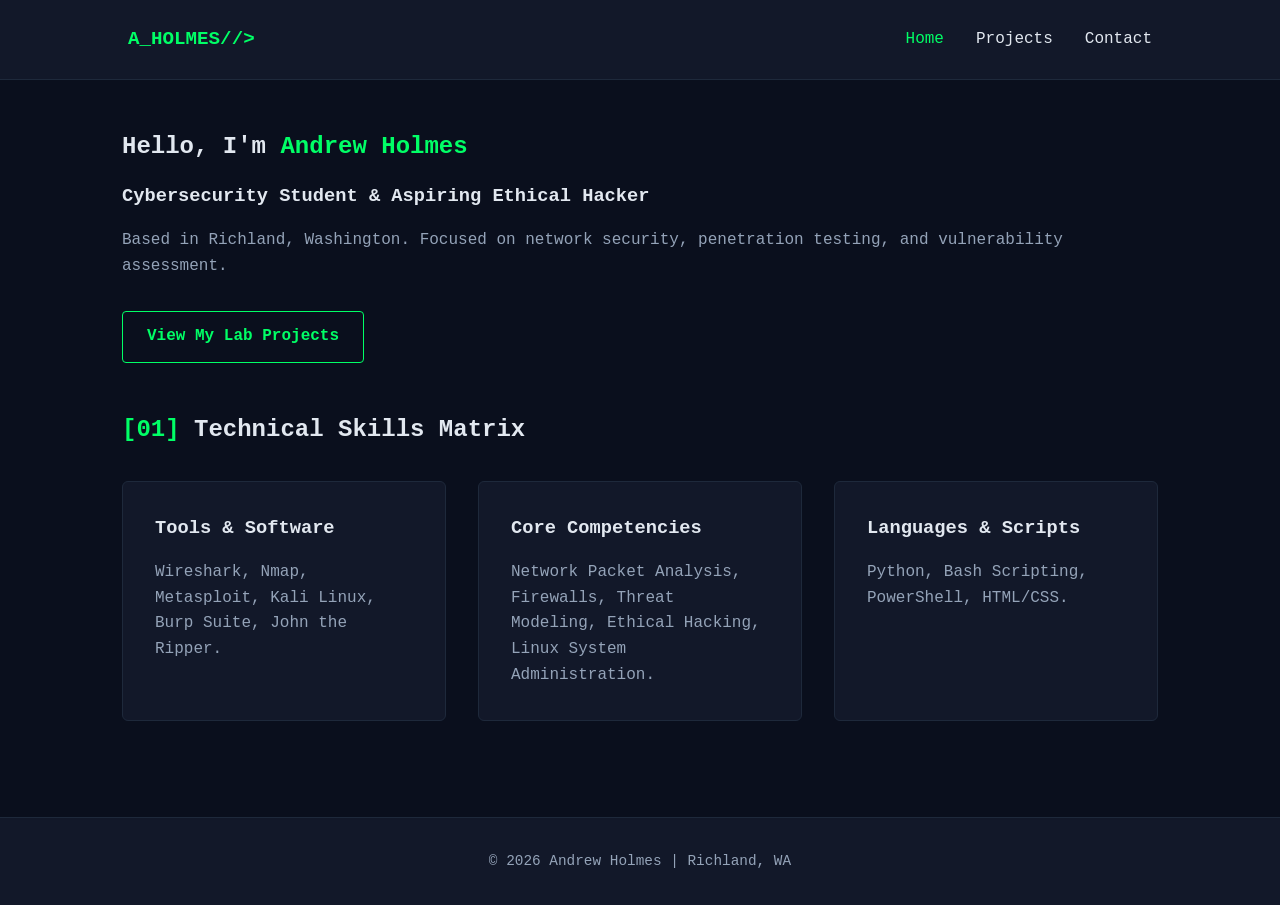
<file: index.html>
<!DOCTYPE html>
<html lang="en">
<head>
    <meta charset="UTF-8">
    <meta name="viewport" content="width=device-width, initial-scale=1.0">
    <title>Andrew Holmes | Cybersecurity Portfolio</title>
    <link rel="stylesheet" href="style.css">
</head>
<body>

    <nav>
        <div class="logo">A_HOLMES//></div>
        <ul>
            <li><a href="index.html" class="active">Home</a></li>
            <li><a href="projects.html">Projects</a></li>
            <li><a href="contact.html">Contact</a></li>
        </ul>
    </nav>

    <div class="container">
        <!-- Hero Section -->
        <section class="hero">
            <h1>Hello, I'm <span class="accent-text">Andrew Holmes</span></h1>
            <h3>Cybersecurity Student & Aspiring Ethical Hacker</h3>
            <p style="color: var(--text-muted); margin: 1rem 0 2rem 0;">Based in Richland, Washington. Focused on network security, penetration testing, and vulnerability assessment.</p>
            <a href="projects.html" class="btn">View My Lab Projects</a>
        </section>

        <!-- Skills Matrix Section -->
        <section class="skills">
            <h2><span class="accent-text">[01]</span> Technical Skills Matrix</h2>
            <div class="grid">
                <div class="card">
                    <h3>Tools & Software</h3>
                    <p style="color: var(--text-muted);">Wireshark, Nmap, Metasploit, Kali Linux, Burp Suite, John the Ripper.</p>
                </div>
                <div class="card">
                    <h3>Core Competencies</h3>
                    <p style="color: var(--text-muted);">Network Packet Analysis, Firewalls, Threat Modeling, Ethical Hacking, Linux System Administration.</p>
                </div>
                <div class="card">
                    <h3>Languages & Scripts</h3>
                    <p style="color: var(--text-muted);">Python, Bash Scripting, PowerShell, HTML/CSS.</p>
                </div>
            </div>
        </section>
    </div>

    <footer>
        <p>&copy; 2026 Andrew Holmes | Richland, WA</p>
    </footer>

</body>
</html>
</file>
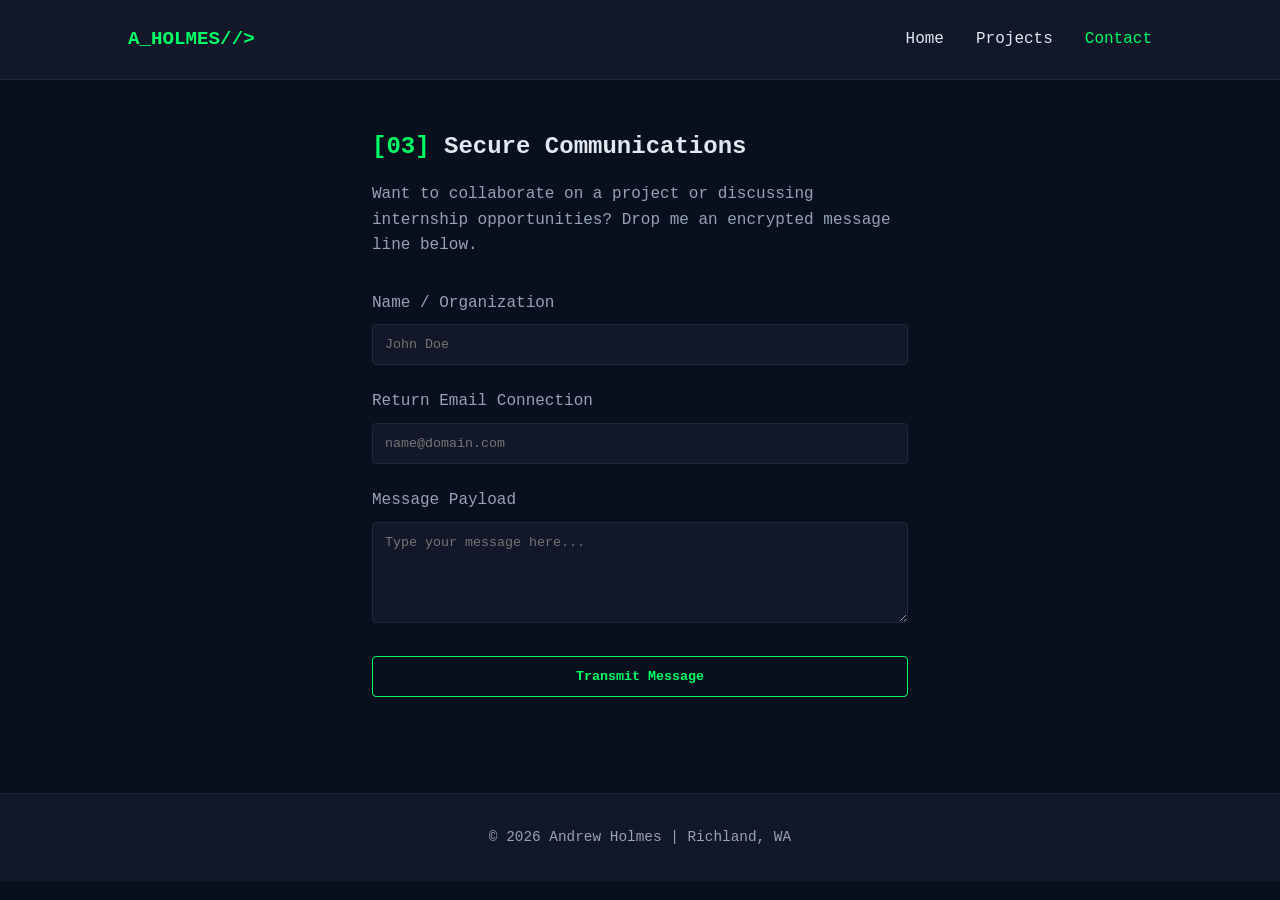
<file: contact.html>
<!DOCTYPE html>
<html lang="en">
<head>
    <meta charset="UTF-8">
    <meta name="viewport" content="width=device-width, initial-scale=1.0">
    <title>Contact | Andrew Holmes</title>
    <link rel="stylesheet" href="style.css">
</head>
<body>

    <nav>
        <div class="logo">A_HOLMES//></div>
        <ul>
            <li><a href="index.html">Home</a></li>
            <li><a href="projects.html">Projects</a></li>
            <li><a href="contact.html" class="active">Contact</a></li>
        </ul>
    </nav>

    <div class="container" style="max-width: 600px;">
        <section>
            <h1><span class="accent-text">[03]</span> Secure Communications</h1>
            <p style="color: var(--text-muted); margin-bottom: 2rem;">Want to collaborate on a project or discussing internship opportunities? Drop me an encrypted message line below.</p>
            
            <form action="#" method="POST">
                <div class="form-group">
                    <label for="name">Name / Organization</label>
                    <input type="text" id="name" name="name" required placeholder="John Doe">
                </div>
                <div class="form-group">
                    <label for="email">Return Email Connection</label>
                    <input type="email" id="email" name="email" required placeholder="name@domain.com">
                </div>
                <div class="form-group">
                    <label for="message">Message Payload</label>
                    <textarea id="message" name="message" rows="5" required placeholder="Type your message here..."></textarea>
                </div>
                <button type="submit" class="btn" style="width: 100%; cursor: pointer;">Transmit Message</button>
            </form>
        </section>
    </div>

    <footer>
        <p>&copy; 2026 Andrew Holmes | Richland, WA</p>
    </footer>

</body>
</html>
</file>
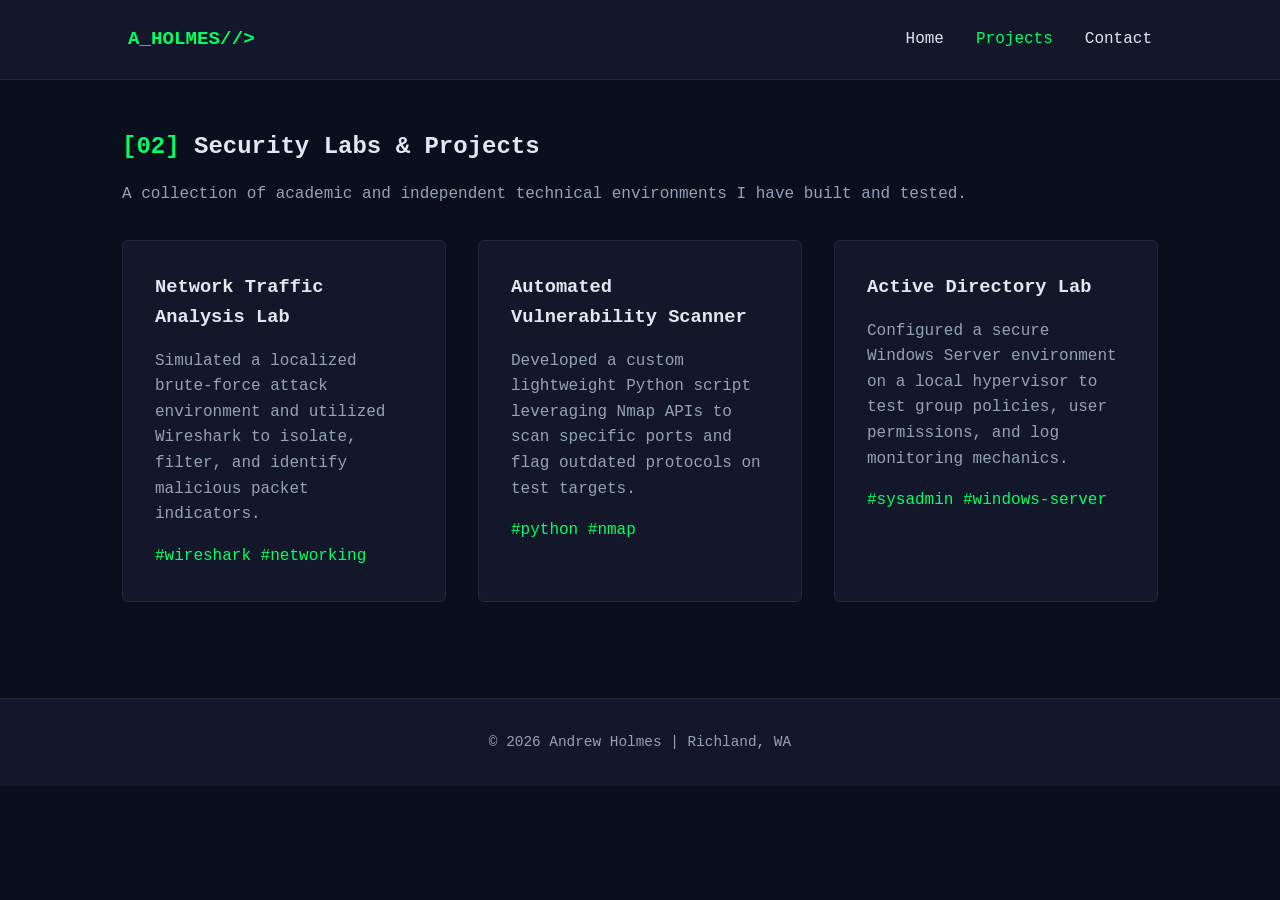
<file: projects.html>
<!DOCTYPE html>
<html lang="en">
<head>
    <meta charset="UTF-8">
    <meta name="viewport" content="width=device-width, initial-scale=1.0">
    <title>Projects | Andrew Holmes</title>
    <link rel="stylesheet" href="style.css">
</head>
<body>

    <nav>
        <div class="logo">A_HOLMES//></div>
        <ul>
            <li><a href="index.html">Home</a></li>
            <li><a href="projects.html" class="active">Projects</a></li>
            <li><a href="contact.html">Contact</a></li>
        </ul>
    </nav>

    <div class="container">
        <section>
            <h1><span class="accent-text">[02]</span> Security Labs & Projects</h1>
            <p style="color: var(--text-muted);">A collection of academic and independent technical environments I have built and tested.</p>
            
            <div class="grid">
                <!-- Project 1 -->
                <div class="card">
                    <h3>Network Traffic Analysis Lab</h3>
                    <p style="color: var(--text-muted); margin: 1rem 0;">Simulated a localized brute-force attack environment and utilized Wireshark to isolate, filter, and identify malicious packet indicators.</p>
                    <span class="accent-text">#wireshark #networking</span>
                </div>

                <!-- Project 2 -->
                <div class="card">
                    <h3>Automated Vulnerability Scanner</h3>
                    <p style="color: var(--text-muted); margin: 1rem 0;">Developed a custom lightweight Python script leveraging Nmap APIs to scan specific ports and flag outdated protocols on test targets.</p>
                    <span class="accent-text">#python #nmap</span>
                </div>

                <!-- Project 3 -->
                <div class="card">
                    <h3>Active Directory Lab</h3>
                    <p style="color: var(--text-muted); margin: 1rem 0;">Configured a secure Windows Server environment on a local hypervisor to test group policies, user permissions, and log monitoring mechanics.</p>
                    <span class="accent-text">#sysadmin #windows-server</span>
                </div>
            </div>
        </section>
    </div>

    <footer>
        <p>&copy; 2026 Andrew Holmes | Richland, WA</p>
    </footer>

</body>
</html>
</file>
<file: style.css>
/* Global Reset and Variables */
* {
    margin: 0;
    padding: 0;
    box-sizing: border-box;
    font-family: 'Courier New', Courier, monospace;
}

:root {
    --bg-primary: #0a0f1d;
    --bg-secondary: #121829;
    --accent: #00ff66;
    --text-main: #e2e8f0;
    --text-muted: #94a3b8;
    --border: #1e293b;
}

body {
    background-color: var(--bg-primary);
    color: var(--text-main);
    line-height: 1.6;
}

/* Navigation */
nav {
    display: flex;
    justify-content: space-between;
    align-items: center;
    padding: 1.5rem 10%;
    background-color: var(--bg-secondary);
    border-bottom: 1px solid var(--border);
}

.logo {
    color: var(--accent);
    font-weight: bold;
    font-size: 1.2rem;
}

nav ul {
    display: flex;
    list-style: none;
}

nav ul li {
    margin-left: 2rem;
}

nav ul li a {
    color: var(--text-main);
    text-decoration: none;
    transition: color 0.3s;
}

nav ul li a:hover, nav ul li a.active {
    color: var(--accent);
}

/* Layout Containers */
.container {
    max-width: 1100px;
    margin: 0 auto;
    padding: 3rem 2rem;
}

section {
    margin-bottom: 3rem;
}

h1, h2, h3 {
    color: var(--text-main);
    margin-bottom: 1rem;
}

.accent-text {
    color: var(--accent);
}

/* Buttons */
.btn {
    display: inline-block;
    background: transparent;
    color: var(--accent);
    border: 1px solid var(--accent);
    padding: 0.75rem 1.5rem;
    text-decoration: none;
    font-weight: bold;
    border-radius: 4px;
    transition: all 0.3s ease;
}

.btn:hover {
    background: var(--accent);
    color: var(--bg-primary);
    box-shadow: 0 0 15px var(--accent);
}

/* Grid & Cards */
.grid {
    display: grid;
    grid-template-columns: repeat(auto-fit, minmax(300px, 1fr));
    gap: 2rem;
    margin-top: 2rem;
}

.card {
    background-color: var(--bg-secondary);
    border: 1px solid var(--border);
    padding: 2rem;
    border-radius: 6px;
}

.card:hover {
    border-color: var(--accent);
}

/* Forms */
.form-group {
    margin-bottom: 1.5rem;
}

label {
    display: block;
    margin-bottom: 0.5rem;
    color: var(--text-muted);
}

input, textarea {
    width: 100%;
    padding: 0.75rem;
    background-color: var(--bg-secondary);
    border: 1px solid var(--border);
    color: var(--text-main);
    border-radius: 4px;
}

input:focus, textarea:focus {
    outline: none;
    border-color: var(--accent);
}

/* Footer */
footer {
    text-align: center;
    padding: 2rem;
    background-color: var(--bg-secondary);
    border-top: 1px solid var(--border);
    color: var(--text-muted);
    font-size: 0.9rem;
}
</file>
